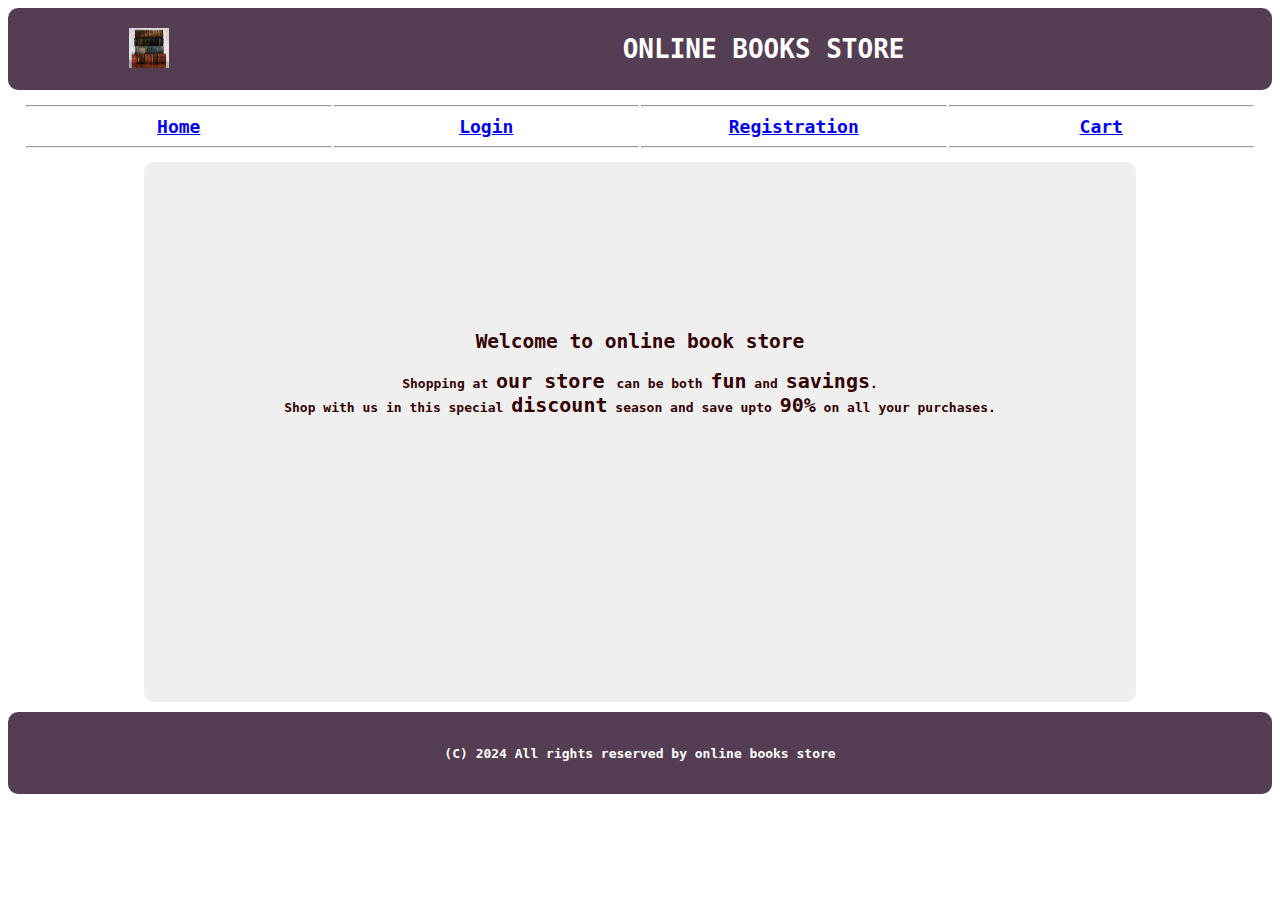
<file: maam code (wrong)/index.html>
<!DOCTYPE html>
<html lang="en">

<head>
    <link rel="stylesheet" href="./style.css">
    <title>home page </title>
    <meta name="viewport" content="width=device-width,
initial-scale=1.0">
</head>

<body>
    <div class="wrapper">
        <div class="container">
            <header>
                <table width="100%" align="center" cellpadding="0" cellspacing="2">
                    <tr>
                        <th width="20%"><img src="book.jpg" alt="LOGO" width="40" height="40" /></th>
                        <th colspan=4>
                            <h1 style="color:white;text-align:center;">
                                ONLINE BOOKS STORE</h1>
                        </th>
                    </tr>
                </table>
            </header>
            <nav>
                <table width="100%" align="center" cellpadding="0" cellspacing="2">
                    <tbody align="center" style="font-weight:bold;font-size:18px;"">
 <tr>
 <td width=" 20%">
                        <hr><a href="index.html">Home</a>
                        <hr>
                        </td>
                        <td width="20%">
                            <hr><a href="login.html">Login</a>
                            <hr>
                        </td>
                        <td width="20%">
                            <hr><a href="registration.html">Registration</a>
                            <hr>
                        </td>
                        <td width="20%">
                            <hr><a href="cart.html">Cart</a>
                            <hr>
                        </td>
                        </tr>
                    </tbody>
                </table>
            </nav>
        </div>
        <div class="container1">
            <div class="sidebar1"></div>
            <div class="container2">
                <main>
                    <center>
                        <h2>Welcome to online book store</h2>
                        <p>Shopping at <font size=5>our store
                            </font> can be both <font size=5>fun</font>
                            and <font size=5>savings</font>.</br>Shop
                            with us in this special <font size=5>discount</font> season and save upto
                            <font size=5>90%</font> on all your
                            purchases.</br>
                        </p>
                        <br /><br /><br /><br /><br /><br /><br /><br />
                </main>
            </div>
            <div class="sidebar2"></div>
        </div>
        <footer>
            <font color="white">(C) 2024 All rights
                reserved by online books store </font>
        </footer>
    </div>
</body>

</html>
</file>
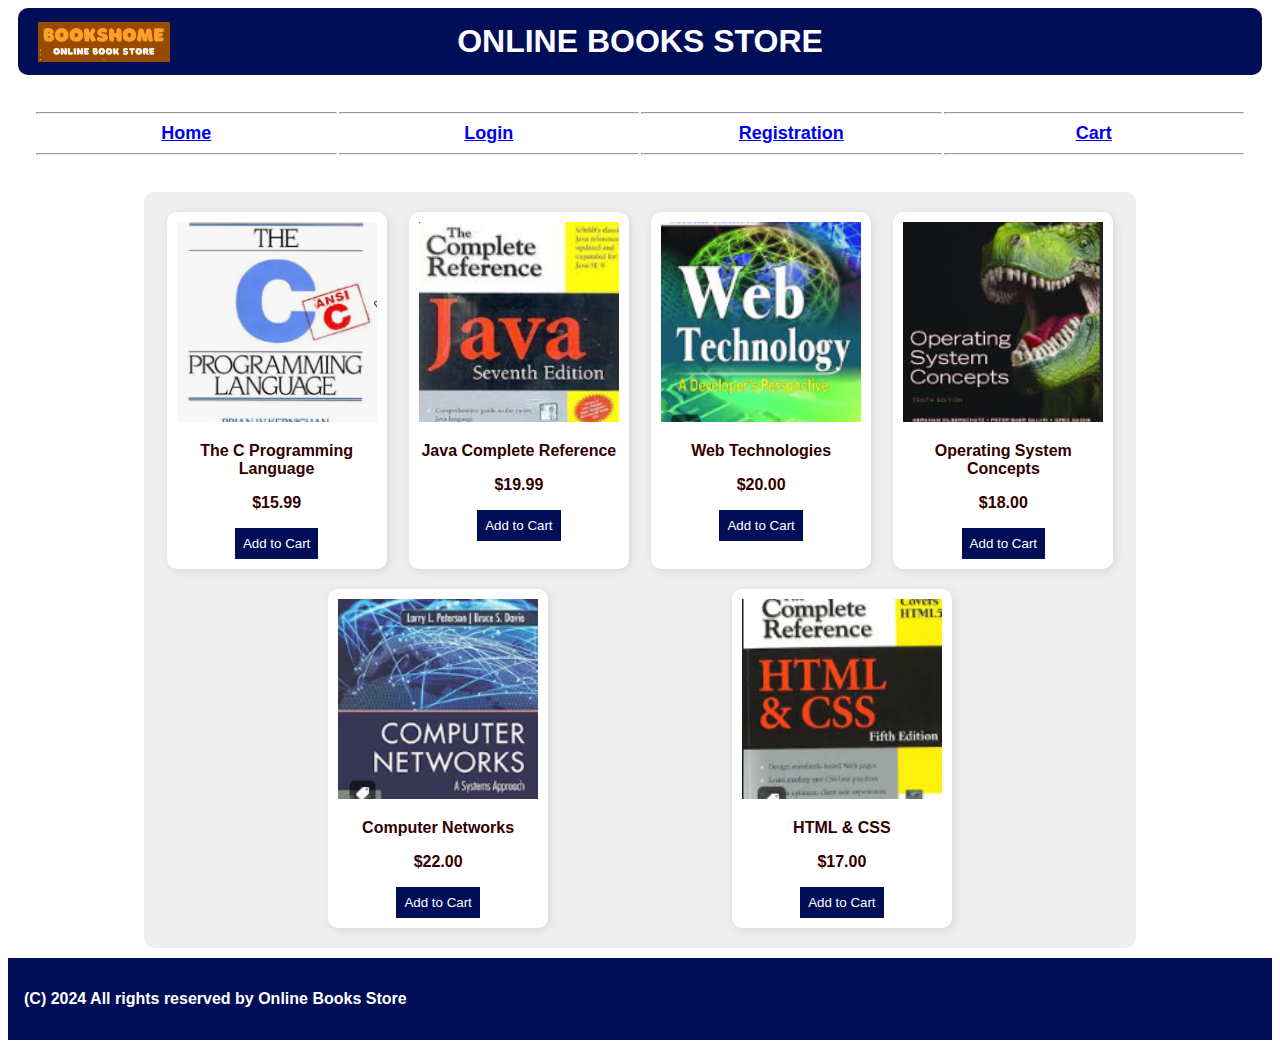
<file: task1-upload - Copy/index.html>
<!DOCTYPE html>
<html lang="en">
    
<head>
    <meta name="viewport" content="width=device-width, initial-scale=1.0">
    <title>Home Page</title>
    <link rel="stylesheet" href="./styles.css">
</head>

<body>
    <div class="wrapper">

        <div class="container">

            <header class="site-header">

                <img src="./images/book-icon.png" alt="LOGO" class="logo">

                <h1>ONLINE BOOKS STORE</h1>

            </header>

            <nav>
                <table width="100%" align="center" cellpadding="0" cellspacing="2">
                    <tbody align="center" style="font-weight:bold; font-size:18px;">
                        <tr>
                            <td width="20%">
                                <hr><a href="index.html">Home</a>
                                <hr>
                            </td>
                            <td width="20%">
                                <hr><a href="login.html">Login</a>
                                <hr>
                            </td>
                            <td width="20%">
                                <hr><a href="registration.html">Registration</a>
                                <hr>
                            </td>
                            <td width="20%">
                                <hr><a href="cart.html">Cart</a>
                                <hr>
                            </td>
                        </tr>
                    </tbody>
                </table>
            </nav>

        </div>

        <div class="container1">

            <div class="sidebar1"></div>

            <div class="container2">

                <main>

                    <div class="books">

                        <div class="book-card">
                            <img src="./images/c-book.png" alt="C Book">
                            <p>The C Programming Language</p>
                            <p>$15.99</p>
                            <button>Add to Cart</button>
                        </div>

                        <div class="book-card">
                            <img src="./images/java-book.png" alt="Java Book">
                            <p>Java Complete Reference</p>
                            <p>$19.99</p>
                            <button>Add to Cart</button>
                        </div>

                        <div class="book-card">
                            <img src="./images/web-tech-book.png" alt="Web Book">
                            <p>Web Technologies</p>
                            <p>$20.00</p>
                            <button>Add to Cart</button>
                        </div>

                        <div class="book-card">
                            <img src="./images/os-book.png" alt="OS Book">
                            <p>Operating System Concepts</p>
                            <p>$18.00</p>
                            <button>Add to Cart</button>
                        </div>

                        <div class="book-card">
                            <img src="./images/cn-book.png" alt="Networks Book">
                            <p>Computer Networks</p>
                            <p>$22.00</p>
                            <button>Add to Cart</button>
                        </div>

                        <div class="book-card">
                            <img src="./images/html-book.png" alt="HTML Book">
                            <p>HTML & CSS</p>
                            <p>$17.00</p>
                            <button>Add to Cart</button>
                        </div>

                    </div>

                </main>

            </div>

            <div class="sidebar2"></div>

        </div>

        <footer>
            <p style="color:white;">
                (C) 2024 All rights reserved by Online Books Store
            </p>
        </footer>

    </div>
</body>
</html>
</file>
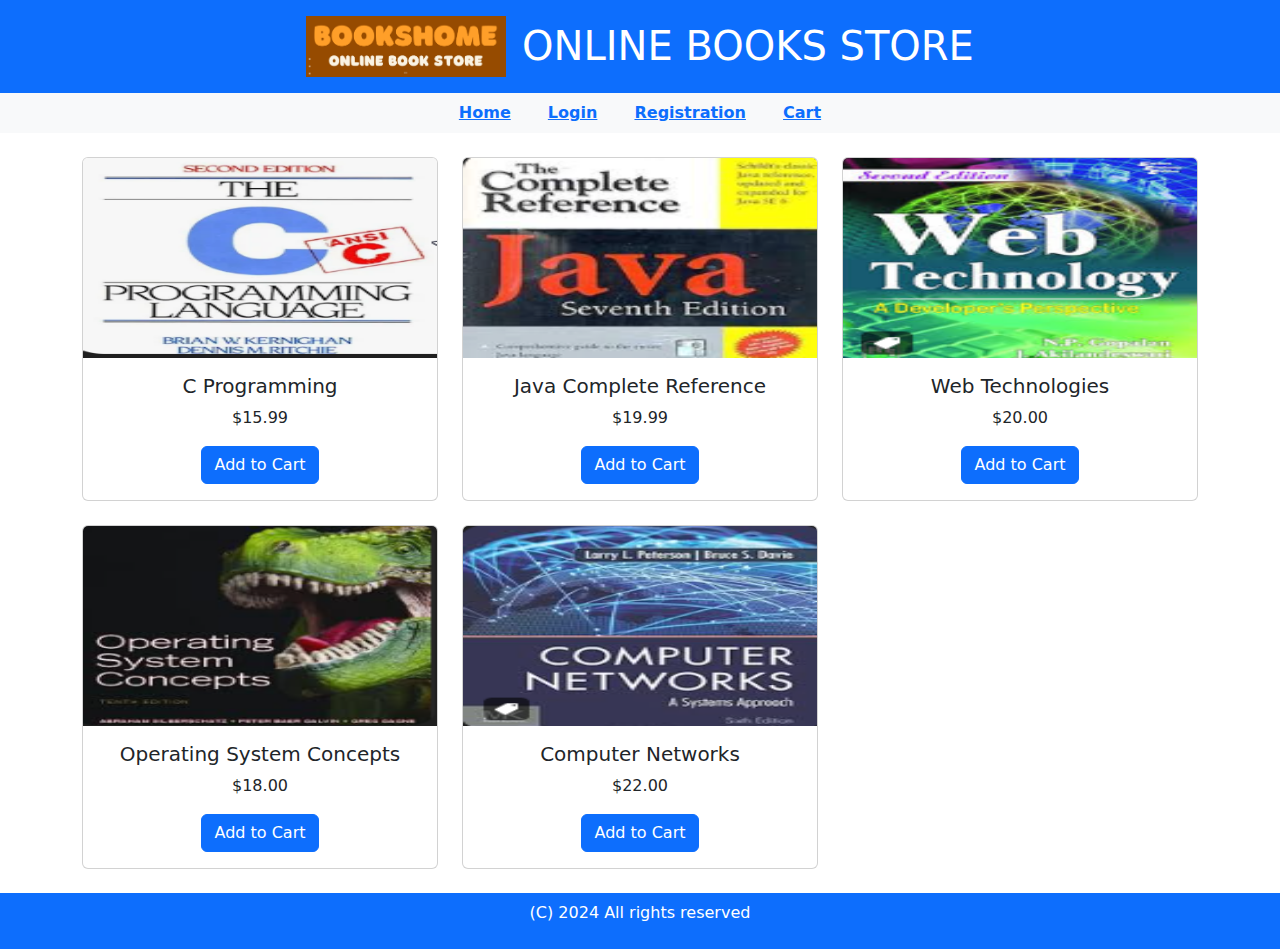
<file: T2/GPT/index.html>
<!-- index.html -->
<!doctype html>
<html>
    <head>
        <meta charset="UTF-8" />
        <meta name="viewport" content="width=device-width, initial-scale=1.0" />
        <title>Online Books Store</title>

        <!-- Bootstrap CSS -->
        <link
            href="https://cdn.jsdelivr.net/npm/bootstrap@5.3.2/dist/css/bootstrap.min.css"
            rel="stylesheet"
        />
        <!--         <style>
            .card-img-top {
                height: 220px;
                object-fit: cover;
            }
        </style>
 -->
    </head>

    <body>
        <!-- Header -->
        <!--         <div class="bg-primary text-white text-center p-3">
            <h1>ONLINE BOOKS STORE</h1>
        </div>
 -->

        <!-- below code has logo up and down -->
        <!--         <div class="bg-primary text-white py-3">
            <div class="container text-center">
                <img src="./images/book-icon.png" alt="Logo" width="200" />
                <h1 class="mt-2">ONLINE BOOKS STORE</h1>
            </div>
        </div>
 -->
        <div class="bg-primary text-white py-3">
            <div
                class="container d-flex align-items-center justify-content-center"
            >
                <img
                    src="./images/book-icon.png"
                    alt="Logo"
                    width="200"
                    class="me-3"
                />
                <h1 class="mb-0">ONLINE BOOKS STORE</h1>
            </div>
        </div>

        <!-- Simple Navigation -->
        <div class="bg-light text-center p-2">
            <a href="index.html" class="mx-3 fw-bold">Home</a>
            <a href="login.html" class="mx-3 fw-bold">Login</a>
            <a href="registration.html" class="mx-3 fw-bold">Registration</a>
            <a href="cart.html" class="mx-3 fw-bold">Cart</a>
        </div>

        <!-- Books Section -->
        <div class="container mt-4">
            <div class="row">
                <div class="col-12 col-md-6 col-lg-4 mb-4">
                    <div class="card text-center">
                        <!--                         <img src="./images/c-book.png" class="card-img-top" />
                         
 -->
                        <img
                            src="./images/c-book.png"
                            class="card-img-top img-fluid"
                            style="height: 200px"
                        />
                        <div class="card-body">
                            <h5 class="card-title">C Programming</h5>
                            <p>$15.99</p>
                            <button class="btn btn-primary">Add to Cart</button>
                        </div>
                    </div>
                </div>
                <div class="col-12 col-md-6 col-lg-4 mb-4">
                    <div class="card text-center">
                        <img
                            src="./images/java-book.png"
                            class="card-img-top img-fluid"
                            style="height: 200px"
                        />
                        <div class="card-body">
                            <h5 class="card-title">Java Complete Reference</h5>
                            <p>$19.99</p>
                            <button class="btn btn-primary">Add to Cart</button>
                        </div>
                    </div>
                </div>
                <div class="col-12 col-md-6 col-lg-4 mb-4">
                    <div class="card text-center">
                        <img
                            src="./images/web-tech-book.png"
                            class="card-img-top img-fluid"
                            style="height: 200px"
                        />
                        <div class="card-body">
                            <h5 class="card-title">Web Technologies</h5>
                            <p>$20.00</p>
                            <button class="btn btn-primary">Add to Cart</button>
                        </div>
                    </div>
                </div>
                <div class="col-12 col-md-6 col-lg-4 mb-4">
                    <div class="card text-center">
                        <img
                            src="./images/os-book.png"
                            class="card-img-top img-fluid"
                            style="height: 200px"
                        />
                        <div class="card-body">
                            <h5 class="card-title">
                                Operating System Concepts
                            </h5>
                            <p>$18.00</p>
                            <button class="btn btn-primary">Add to Cart</button>
                        </div>
                    </div>
                </div>
                <div class="col-12 col-md-6 col-lg-4 mb-4">
                    <div class="card text-center">
                        <img
                            src="./images/cn-book.png"
                            class="card-img-top img-fluid"
                            style="height: 200px"
                        />
                        <div class="card-body">
                            <h5 class="card-title">Computer Networks</h5>
                            <p>$22.00</p>
                            <button class="btn btn-primary">Add to Cart</button>
                        </div>
                    </div>
                </div>
            </div>
        </div>

        <!-- Footer -->
        <div class="bg-primary text-white text-center p-2">
            <p>(C) 2024 All rights reserved</p>
        </div>
    </body>
</html>
</file>
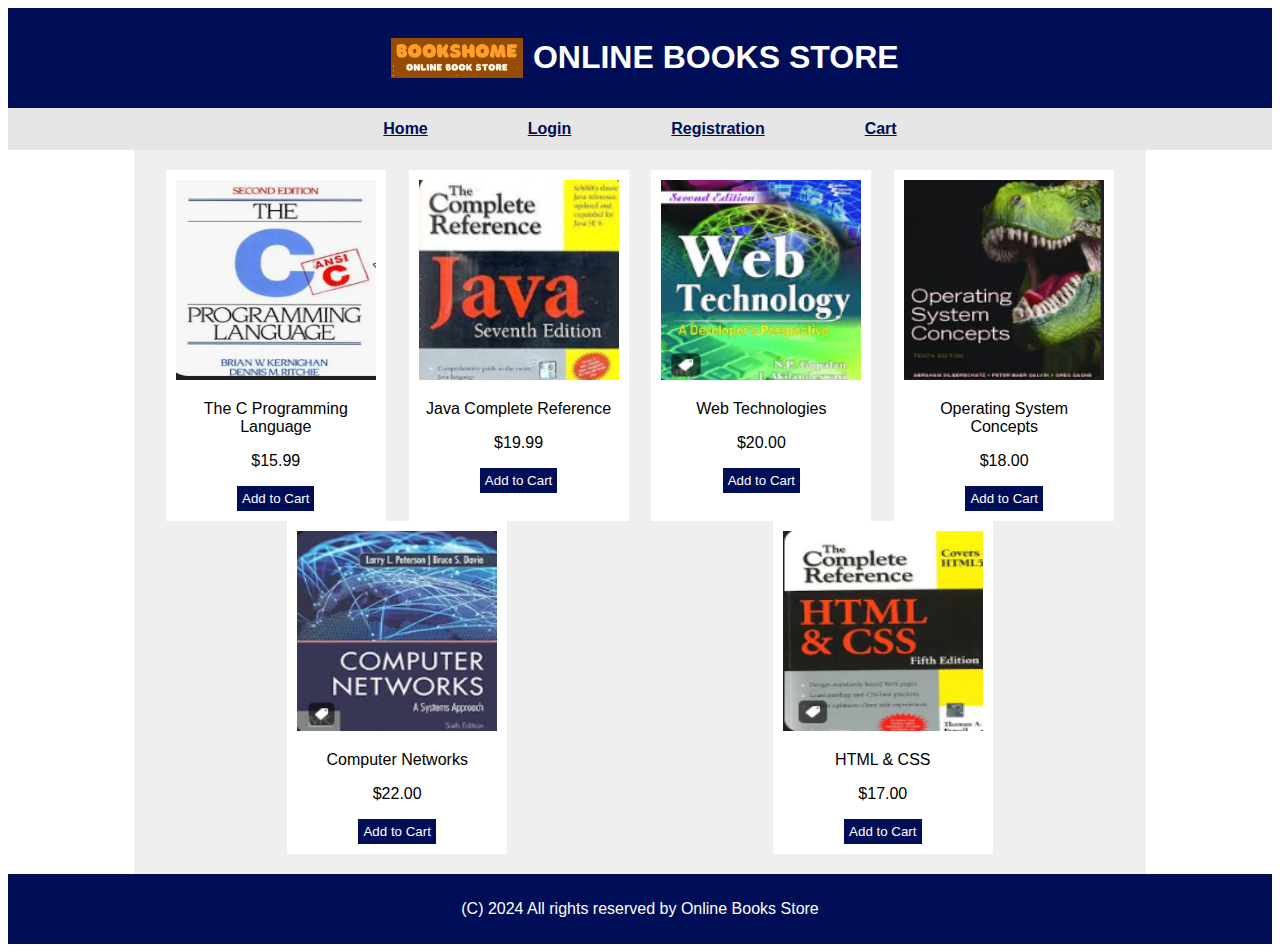
<file: TASK1-Bookstore/task1-upload/index.html>
<!doctype html>
<html lang="en">
    <!-- 
page-wrapper
   ├── header-section
   ├── layout
   │     ├── left-sidebar
   │     ├── content-area
   │     └── right-sidebar
   └── footer

-->
    <head>
        <meta charset="UTF-8" />
        <meta name="viewport" content="width=device-width, initial-scale=1.0" />
        <title>Home Page</title>
        <link rel="stylesheet" href="./styles.css" />
    </head>

    <body>
        <div class="page-wrapper">
            <!-- Header Section -->
            <div class="header-section">
                <header class="site-header">
                    <img src="./images/book-icon.png" alt="LOGO" class="logo" />
                    <h1>ONLINE BOOKS STORE</h1>
                </header>

                <nav class="navbar">
                    <ul class="nav-list">
                        <li><a href="index.html">Home</a></li>
                        <li><a href="login.html">Login</a></li>
                        <li><a href="registration.html">Registration</a></li>
                        <li><a href="cart.html">Cart</a></li>
                    </ul>
                </nav>
            </div>

            <!-- Main Layout -->
            <div class="layout">
                <aside class="left-sidebar"></aside>

                <div class="content-area">
                    <main>
                        <div class="books">
                            <div class="book-card">
                                <img src="./images/c-book.png" alt="C Book" />
                                <p>The C Programming Language</p>
                                <p>$15.99</p>
                                <button>Add to Cart</button>
                            </div>

                            <div class="book-card">
                                <img
                                    src="./images/java-book.png"
                                    alt="Java Book"
                                />
                                <p>Java Complete Reference</p>
                                <p>$19.99</p>
                                <button>Add to Cart</button>
                            </div>

                            <div class="book-card">
                                <img
                                    src="./images/web-tech-book.png"
                                    alt="Web Book"
                                />
                                <p>Web Technologies</p>
                                <p>$20.00</p>
                                <button>Add to Cart</button>
                            </div>

                            <div class="book-card">
                                <img src="./images/os-book.png" alt="OS Book" />
                                <p>Operating System Concepts</p>
                                <p>$18.00</p>
                                <button>Add to Cart</button>
                            </div>

                            <div class="book-card">
                                <img
                                    src="./images/cn-book.png"
                                    alt="Networks Book"
                                />
                                <p>Computer Networks</p>
                                <p>$22.00</p>
                                <button>Add to Cart</button>
                            </div>

                            <div class="book-card">
                                <img
                                    src="./images/html-book.png"
                                    alt="HTML Book"
                                />
                                <p>HTML & CSS</p>
                                <p>$17.00</p>
                                <button>Add to Cart</button>
                            </div>
                        </div>
                    </main>
                </div>

                <aside class="right-sidebar"></aside>
            </div>

            <!-- Footer -->
            <footer>
                <p>(C) 2024 All rights reserved by Online Books Store</p>
            </footer>
        </div>
    </body>
</html>

<!--             <nav>
                <table width="100%" align="center" cellpadding="0" cellspacing="2">
                    <tbody align="center" style="font-weight:bold; font-size:18px;">
                        <tr>
                            <td width="20%">
                                <hr><a href="index.html">Home</a><hr>
                            </td>
                            <td width="20%">
                                <hr><a href="login.html">Login</a><hr>
                            </td>
                            <td width="20%">
                                <hr><a href="registration.html">Registration</a><hr>
                            </td>
                            <td width="20%">
                                <hr><a href="cart.html">Cart</a><hr>
                            </td>
                        </tr>
                    </tbody>
                </table>
            </nav>

 -->
</file>
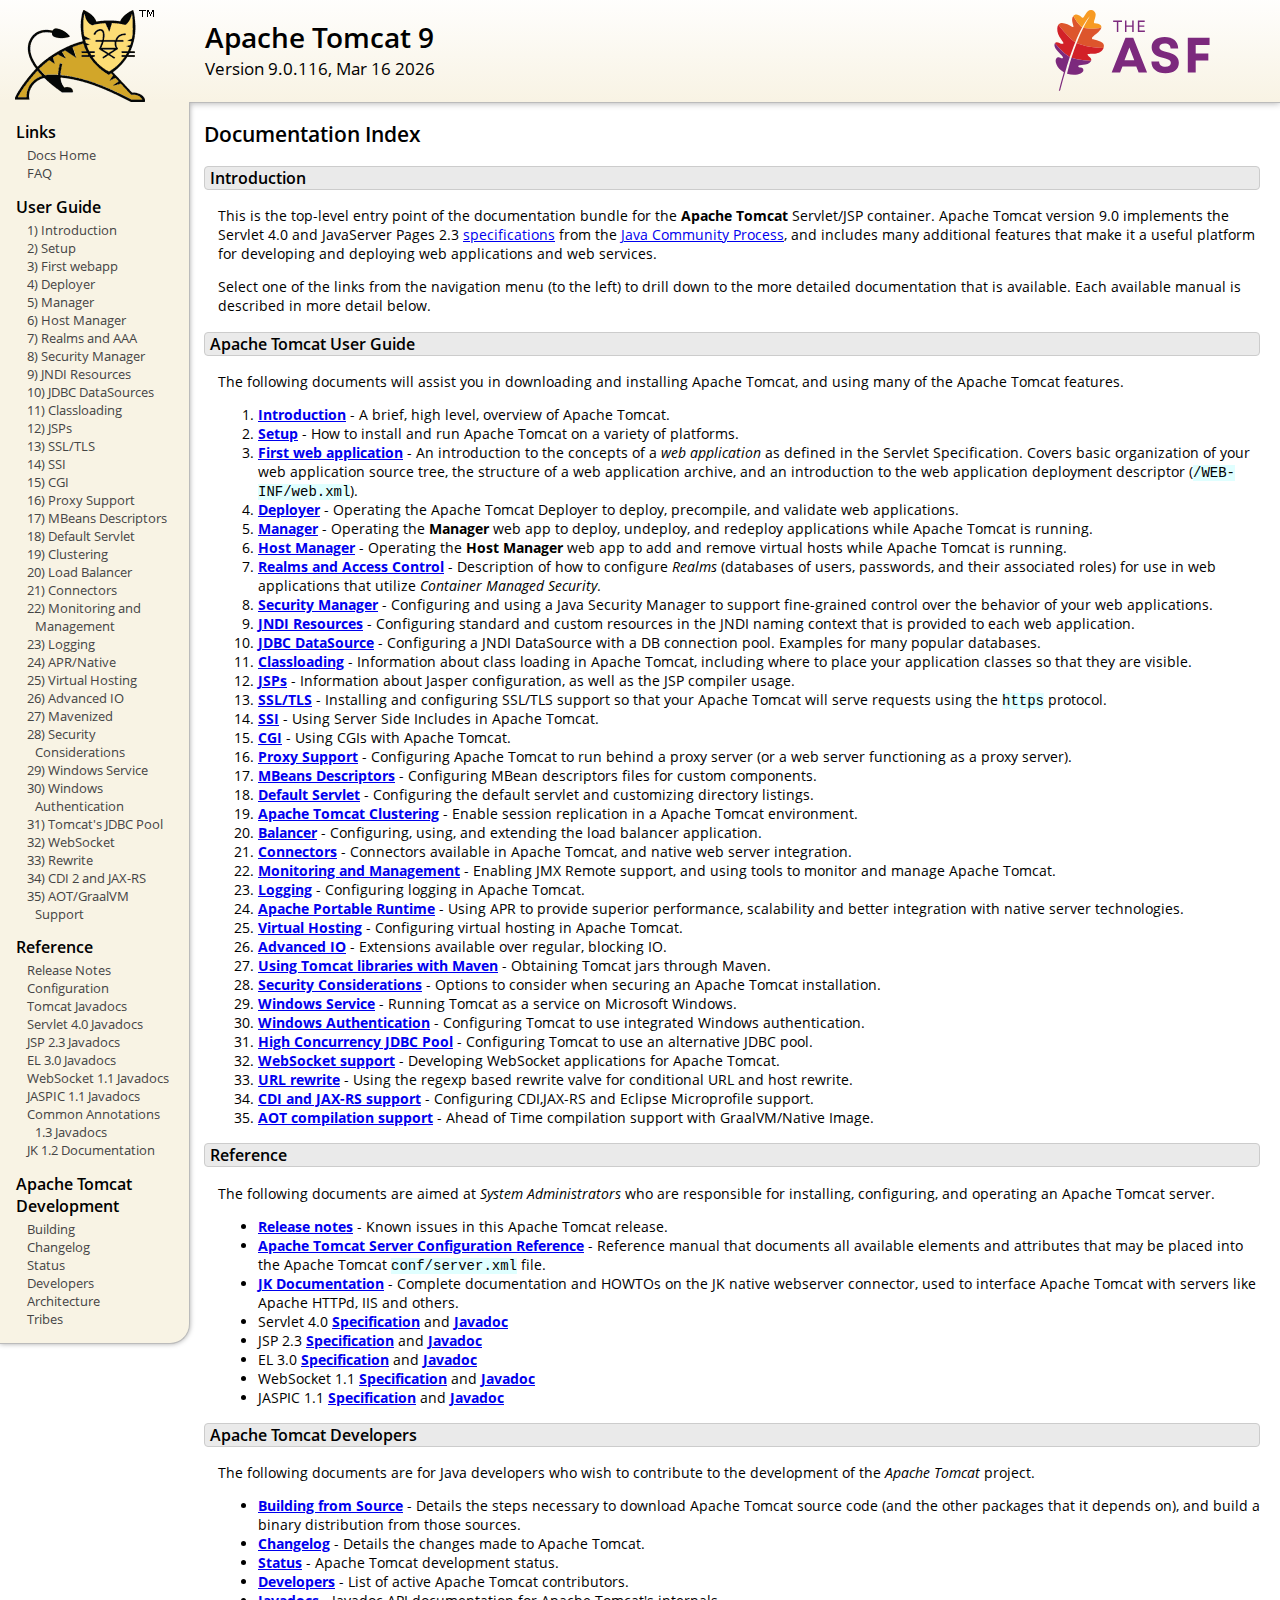
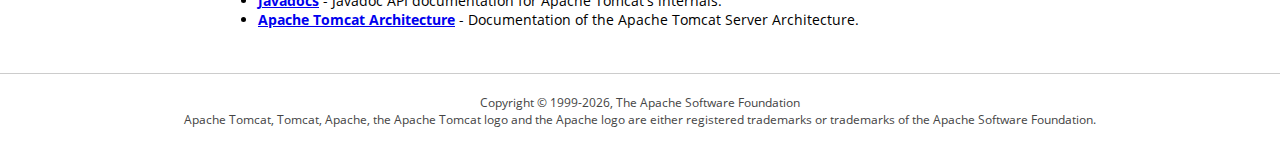
<file: TASK7-8_Servlet_Txn/apache-tomcat-9.0.116/webapps/docs/index.html>
<!DOCTYPE html SYSTEM "about:legacy-compat">
<html lang="en"><head><META http-equiv="Content-Type" content="text/html; charset=UTF-8"><link href="./images/docs-stylesheet.css" rel="stylesheet" type="text/css"><title>Apache Tomcat 9 (9.0.116) - Documentation Index</title></head><body><div id="wrapper"><header><div id="header"><div><div><div class="logo noPrint"><a href="https://tomcat.apache.org/"><img alt="Tomcat Home" src="./images/tomcat.png"></a></div><div style="height: 1px;"></div><div class="asfLogo noPrint"><a href="https://www.apache.org/" target="_blank"><img src="./images/asf-logo.svg" alt="The Apache Software Foundation" style="width: 266px; height: 83px;"></a></div><h1>Apache Tomcat 9</h1><div class="versionInfo">
            Version 9.0.116,
            <time datetime="2026-03-16">Mar 16 2026</time></div><div style="height: 1px;"></div><div style="clear: left;"></div></div></div></div></header><div id="middle"><div><div id="mainLeft" class="noprint"><div><nav><div><h2>Links</h2><ul><li><a href="index.html">Docs Home</a></li><li><a href="https://cwiki.apache.org/confluence/display/TOMCAT/FAQ">FAQ</a></li></ul></div><div><h2>User Guide</h2><ul><li><a href="introduction.html">1) Introduction</a></li><li><a href="setup.html">2) Setup</a></li><li><a href="appdev/index.html">3) First webapp</a></li><li><a href="deployer-howto.html">4) Deployer</a></li><li><a href="manager-howto.html">5) Manager</a></li><li><a href="host-manager-howto.html">6) Host Manager</a></li><li><a href="realm-howto.html">7) Realms and AAA</a></li><li><a href="security-manager-howto.html">8) Security Manager</a></li><li><a href="jndi-resources-howto.html">9) JNDI Resources</a></li><li><a href="jndi-datasource-examples-howto.html">10) JDBC DataSources</a></li><li><a href="class-loader-howto.html">11) Classloading</a></li><li><a href="jasper-howto.html">12) JSPs</a></li><li><a href="ssl-howto.html">13) SSL/TLS</a></li><li><a href="ssi-howto.html">14) SSI</a></li><li><a href="cgi-howto.html">15) CGI</a></li><li><a href="proxy-howto.html">16) Proxy Support</a></li><li><a href="mbeans-descriptors-howto.html">17) MBeans Descriptors</a></li><li><a href="default-servlet.html">18) Default Servlet</a></li><li><a href="cluster-howto.html">19) Clustering</a></li><li><a href="balancer-howto.html">20) Load Balancer</a></li><li><a href="connectors.html">21) Connectors</a></li><li><a href="monitoring.html">22) Monitoring and Management</a></li><li><a href="logging.html">23) Logging</a></li><li><a href="apr.html">24) APR/Native</a></li><li><a href="virtual-hosting-howto.html">25) Virtual Hosting</a></li><li><a href="aio.html">26) Advanced IO</a></li><li><a href="maven-jars.html">27) Mavenized</a></li><li><a href="security-howto.html">28) Security Considerations</a></li><li><a href="windows-service-howto.html">29) Windows Service</a></li><li><a href="windows-auth-howto.html">30) Windows Authentication</a></li><li><a href="jdbc-pool.html">31) Tomcat's JDBC Pool</a></li><li><a href="web-socket-howto.html">32) WebSocket</a></li><li><a href="rewrite.html">33) Rewrite</a></li><li><a href="cdi.html">34) CDI 2 and JAX-RS</a></li><li><a href="graal.html">35) AOT/GraalVM Support</a></li></ul></div><div><h2>Reference</h2><ul><li><a href="RELEASE-NOTES.txt">Release Notes</a></li><li><a href="config/index.html">Configuration</a></li><li><a href="api/index.html">Tomcat Javadocs</a></li><li><a href="servletapi/index.html">Servlet 4.0 Javadocs</a></li><li><a href="jspapi/index.html">JSP 2.3 Javadocs</a></li><li><a href="elapi/index.html">EL 3.0 Javadocs</a></li><li><a href="websocketapi/index.html">WebSocket 1.1 Javadocs</a></li><li><a href="jaspicapi/index.html">JASPIC 1.1 Javadocs</a></li><li><a href="annotationapi/index.html">Common Annotations 1.3 Javadocs</a></li><li><a href="https://tomcat.apache.org/connectors-doc/">JK 1.2 Documentation</a></li></ul></div><div><h2>Apache Tomcat Development</h2><ul><li><a href="building.html">Building</a></li><li><a href="changelog.html">Changelog</a></li><li><a href="https://cwiki.apache.org/confluence/display/TOMCAT/Tomcat+Versions">Status</a></li><li><a href="developers.html">Developers</a></li><li><a href="architecture/index.html">Architecture</a></li><li><a href="tribes/introduction.html">Tribes</a></li></ul></div></nav></div></div><div id="mainRight"><div id="content"><h2>Documentation Index</h2><h3 id="Introduction">Introduction</h3><div class="text">

<p>This is the top-level entry point of the documentation bundle for the
<strong>Apache Tomcat</strong> Servlet/JSP container.  Apache Tomcat version
9.0 implements the Servlet 4.0 and JavaServer Pages 2.3
<a href="https://cwiki.apache.org/confluence/display/TOMCAT/Specifications">specifications</a> from the
<a href="https://www.jcp.org">Java Community Process</a>, and includes many
additional features that make it a useful platform for developing and deploying
web applications and web services.</p>

<p>Select one of the links from the navigation menu (to the left) to drill
down to the more detailed documentation that is available.  Each available
manual is described in more detail below.</p>

</div><h3 id="Apache_Tomcat_User_Guide">Apache Tomcat User Guide</h3><div class="text">

<p>The following documents will assist you in downloading and installing
Apache Tomcat, and using many of the Apache Tomcat features.</p>

<ol>
<li><a href="introduction.html"><strong>Introduction</strong></a> - A
    brief, high level, overview of Apache Tomcat.</li>
<li><a href="setup.html"><strong>Setup</strong></a> - How to install and run
    Apache Tomcat on a variety of platforms.</li>
<li><a href="appdev/index.html"><strong>First web application</strong></a>
    - An introduction to the concepts of a <em>web application</em> as defined
    in the Servlet Specification.  Covers basic organization of your web application
    source tree, the structure of a web application archive, and an
    introduction to the web application deployment descriptor
    (<code>/WEB-INF/web.xml</code>).</li>
<li><a href="deployer-howto.html"><strong>Deployer</strong></a> -
    Operating the Apache Tomcat Deployer to deploy, precompile, and validate web
    applications.</li>
<li><a href="manager-howto.html"><strong>Manager</strong></a> -
    Operating the <strong>Manager</strong> web app to deploy, undeploy, and
    redeploy applications while Apache Tomcat is running.</li>
<li><a href="host-manager-howto.html"><strong>Host Manager</strong></a> -
    Operating the <strong>Host Manager</strong> web app to add and remove
    virtual hosts while Apache Tomcat is running.</li>
<li><a href="realm-howto.html"><strong>Realms and Access Control</strong></a>
    - Description of how to configure <em>Realms</em> (databases of users,
    passwords, and their associated roles) for use in web applications that
    utilize <em>Container Managed Security</em>.</li>
<li><a href="security-manager-howto.html"><strong>Security Manager</strong></a>
    - Configuring and using a Java Security Manager to
    support fine-grained control over the behavior of your web applications.
    </li>
<li><a href="jndi-resources-howto.html"><strong>JNDI Resources</strong></a>
    - Configuring standard and custom resources in the JNDI naming context
    that is provided to each web application.</li>
<li><a href="jndi-datasource-examples-howto.html">
    <strong>JDBC DataSource</strong></a>
    - Configuring a JNDI DataSource with a DB connection pool.
    Examples for many popular databases.</li>
<li><a href="class-loader-howto.html"><strong>Classloading</strong></a>
    - Information about class loading in Apache Tomcat, including where to place
    your application classes so that they are visible.</li>
<li><a href="jasper-howto.html"><strong>JSPs</strong></a>
    - Information about Jasper configuration, as well as the JSP compiler
    usage.</li>
<li><a href="ssl-howto.html"><strong>SSL/TLS</strong></a> -
    Installing and configuring SSL/TLS support so that your Apache Tomcat will
    serve requests using the <code>https</code> protocol.</li>
<li><a href="ssi-howto.html"><strong>SSI</strong></a> -
    Using Server Side Includes in Apache Tomcat.</li>
<li><a href="cgi-howto.html"><strong>CGI</strong></a> -
    Using CGIs with Apache Tomcat.</li>
<li><a href="proxy-howto.html"><strong>Proxy Support</strong></a> -
    Configuring Apache Tomcat to run behind a proxy server (or a web server
    functioning as a proxy server).</li>
<li><a href="mbeans-descriptors-howto.html"><strong>MBeans Descriptors</strong></a> -
    Configuring MBean descriptors files for custom components.</li>
<li><a href="default-servlet.html"><strong>Default Servlet</strong></a> -
    Configuring the default servlet and customizing directory listings.</li>
<li><a href="cluster-howto.html"><strong>Apache Tomcat Clustering</strong></a> -
    Enable session replication in a Apache Tomcat environment.</li>
<li><a href="balancer-howto.html"><strong>Balancer</strong></a> -
    Configuring, using, and extending the load balancer application.</li>
<li><a href="connectors.html"><strong>Connectors</strong></a> -
    Connectors available in Apache Tomcat, and native web server integration.</li>
<li><a href="monitoring.html"><strong>Monitoring and Management</strong></a> -
    Enabling JMX Remote support, and using tools to monitor and manage Apache Tomcat.</li>
<li><a href="logging.html"><strong>Logging</strong></a> -
    Configuring logging in Apache Tomcat.</li>
<li><a href="apr.html"><strong>Apache Portable Runtime</strong></a> -
    Using APR to provide superior performance, scalability and better
    integration with native server technologies.</li>
<li><a href="virtual-hosting-howto.html"><strong>Virtual Hosting</strong></a> -
    Configuring virtual hosting in Apache Tomcat.</li>
<li><a href="aio.html"><strong>Advanced IO</strong></a> -
    Extensions available over regular, blocking IO.</li>
<li><a href="maven-jars.html"><strong>Using Tomcat libraries with Maven</strong></a> -
    Obtaining Tomcat jars through Maven.</li>
<li><a href="security-howto.html"><strong>Security Considerations</strong></a> -
    Options to consider when securing an Apache Tomcat installation.</li>
<li><a href="windows-service-howto.html"><strong>Windows Service</strong></a> -
    Running Tomcat as a service on Microsoft Windows.</li>
<li><a href="windows-auth-howto.html"><strong>Windows Authentication</strong></a> -
    Configuring Tomcat to use integrated Windows authentication.</li>
<li><a href="jdbc-pool.html"><strong>High Concurrency JDBC Pool</strong></a> -
    Configuring Tomcat to use an alternative JDBC pool.</li>
<li><a href="web-socket-howto.html"><strong>WebSocket support</strong></a> -
    Developing WebSocket applications for Apache Tomcat.</li>
<li><a href="rewrite.html"><strong>URL rewrite</strong></a> -
    Using the regexp based rewrite valve for conditional URL and host rewrite.</li>
<li><a href="cdi.html"><strong>CDI and JAX-RS support</strong></a> -
    Configuring CDI,JAX-RS and Eclipse Microprofile support.</li>
<li><a href="graal.html"><strong>AOT compilation support</strong></a> -
    Ahead of Time compilation support with GraalVM/Native Image.</li>
</ol>

</div><h3 id="Reference">Reference</h3><div class="text">

<p>The following documents are aimed at <em>System Administrators</em> who
are responsible for installing, configuring, and operating an Apache Tomcat server.
</p>
<ul>
<li><a href="RELEASE-NOTES.txt"><strong>Release notes</strong></a>
    - Known issues in this Apache Tomcat release.
    </li>
<li><a href="config/index.html"><strong>Apache Tomcat Server Configuration Reference</strong></a>
    - Reference manual that documents all available elements and attributes
      that may be placed into the Apache Tomcat <code>conf/server.xml</code> file.
    </li>
<li><a href="https://tomcat.apache.org/connectors-doc/index.html"><strong>JK Documentation</strong></a>
    - Complete documentation and HOWTOs on the JK native webserver connector,
      used to interface Apache Tomcat with servers like Apache HTTPd, IIS
      and others.</li>
<li>Servlet 4.0
    <a href="https://jcp.org/aboutJava/communityprocess/final/jsr369/index.html">
    <strong>Specification</strong></a> and
    <a href="https://javaee.github.io/javaee-spec/javadocs/javax/servlet/package-summary.html">
    <strong>Javadoc</strong></a>
    </li>
<li>JSP 2.3
    <a href="https://jcp.org/aboutJava/communityprocess/mrel/jsr245/index2.html">
    <strong>Specification</strong></a> and
    <a href="http://docs.oracle.com/javaee/7/api/javax/servlet/jsp/package-summary.html">
    <strong>Javadoc</strong></a>
    </li>
<li>EL 3.0
    <a href="https://jcp.org/aboutJava/communityprocess/final/jsr341/index.html">
    <strong>Specification</strong></a> and
    <a href="http://docs.oracle.com/javaee/7/api/javax/el/package-summary.html">
    <strong>Javadoc</strong></a>
    </li>
<li>WebSocket 1.1
    <a href="https://jcp.org/aboutJava/communityprocess/mrel/jsr356/index.html">
    <strong>Specification</strong></a> and
    <a href="http://docs.oracle.com/javaee/7/api/javax/websocket/package-summary.html">
    <strong>Javadoc</strong></a>
    </li>
<li>JASPIC 1.1
    <a href="https://jcp.org/aboutJava/communityprocess/mrel/jsr196/index.html">
    <strong>Specification</strong></a> and
    <a href="http://docs.oracle.com/javaee/7/api/javax/security/auth/message/package-summary.html">
    <strong>Javadoc</strong></a>
    </li>
</ul>

</div><h3 id="Apache_Tomcat_Developers">Apache Tomcat Developers</h3><div class="text">

<p>The following documents are for Java developers who wish to contribute to
the development of the <em>Apache Tomcat</em> project.</p>
<ul>
<li><a href="building.html"><strong>Building from Source</strong></a> -
    Details the steps necessary to download Apache Tomcat source code (and the
    other packages that it depends on), and build a binary distribution from
    those sources.
    </li>
<li><a href="changelog.html"><strong>Changelog</strong></a> - Details the
    changes made to Apache Tomcat.
    </li>
<li><a href="https://wiki.apache.org/tomcat/TomcatVersions"><strong>Status</strong></a> -
    Apache Tomcat development status.
    </li>
<li><a href="developers.html"><strong>Developers</strong></a> - List of active
    Apache Tomcat contributors.
    </li>
<li><a href="api/index.html"><strong>Javadocs</strong></a>
    - Javadoc API documentation for Apache Tomcat's internals.</li>
<li><a href="architecture/index.html"><strong>Apache Tomcat Architecture</strong></a>
    - Documentation of the Apache Tomcat Server Architecture.</li>
</ul>

</div></div></div></div></div><footer><div id="footer">
    Copyright &copy; 1999-2026, The Apache Software Foundation
    <br>
    Apache Tomcat, Tomcat, Apache, the Apache Tomcat logo and the Apache logo
    are either registered trademarks or trademarks of the Apache Software
    Foundation.
    </div></footer></div></body></html>
</file>
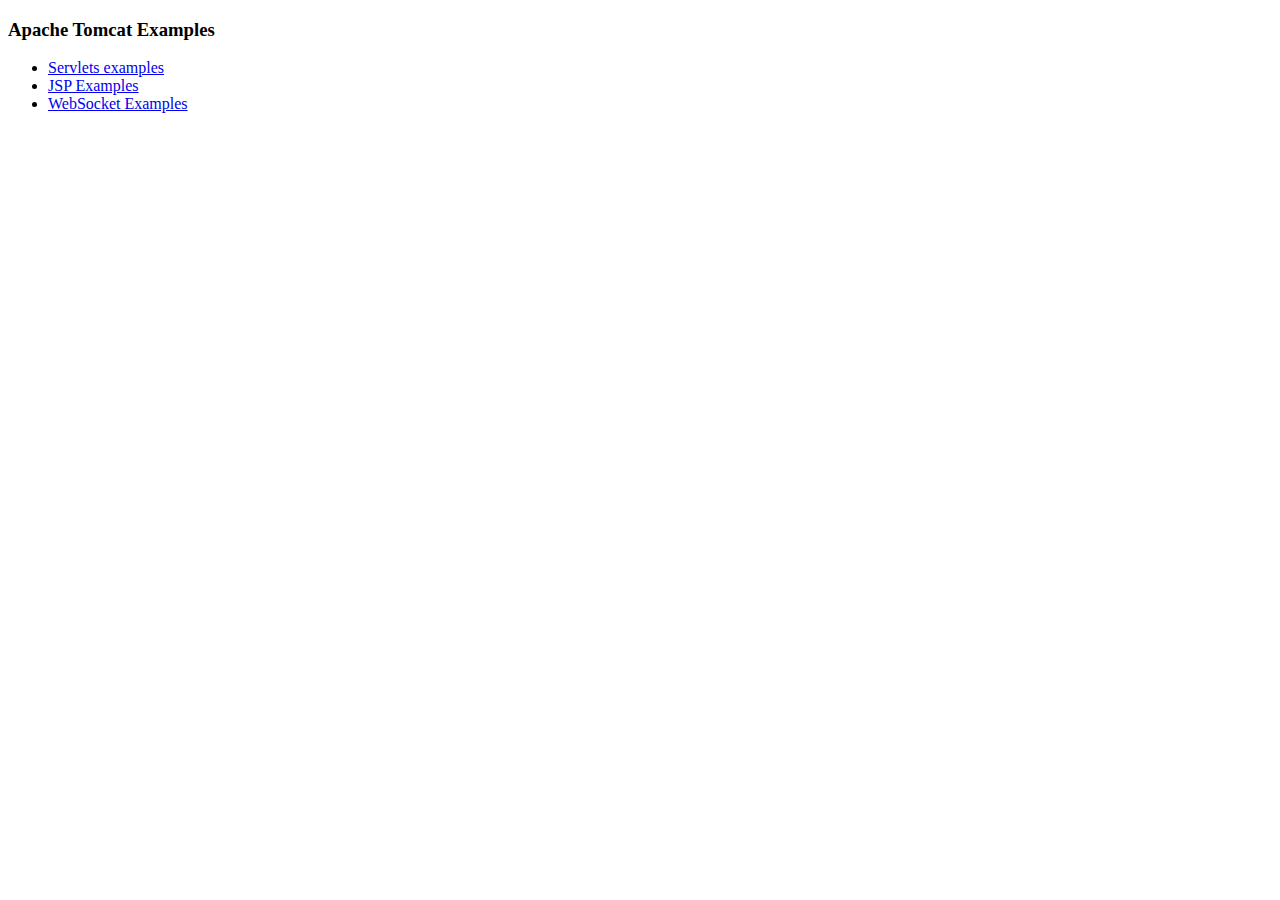
<file: TASK7-8_Servlet_Txn/apache-tomcat-9.0.116/webapps/examples/index.html>
<!--
  Licensed to the Apache Software Foundation (ASF) under one or more
  contributor license agreements.  See the NOTICE file distributed with
  this work for additional information regarding copyright ownership.
  The ASF licenses this file to You under the Apache License, Version 2.0
  (the "License"); you may not use this file except in compliance with
  the License.  You may obtain a copy of the License at

      http://www.apache.org/licenses/LICENSE-2.0

  Unless required by applicable law or agreed to in writing, software
  distributed under the License is distributed on an "AS IS" BASIS,
  WITHOUT WARRANTIES OR CONDITIONS OF ANY KIND, either express or implied.
  See the License for the specific language governing permissions and
  limitations under the License.
-->
<!DOCTYPE HTML><html lang="en"><head>
<meta charset="UTF-8">
<title>Apache Tomcat Examples</title>
</head>
<body>
<p>
<h3>Apache Tomcat Examples</H3>
<p></p>
<ul>
<li><a href="servlets">Servlets examples</a></li>
<li><a href="jsp">JSP Examples</a></li>
<li><a href="websocket/index.xhtml">WebSocket Examples</a></li>
</ul>
</body></html>
</file>
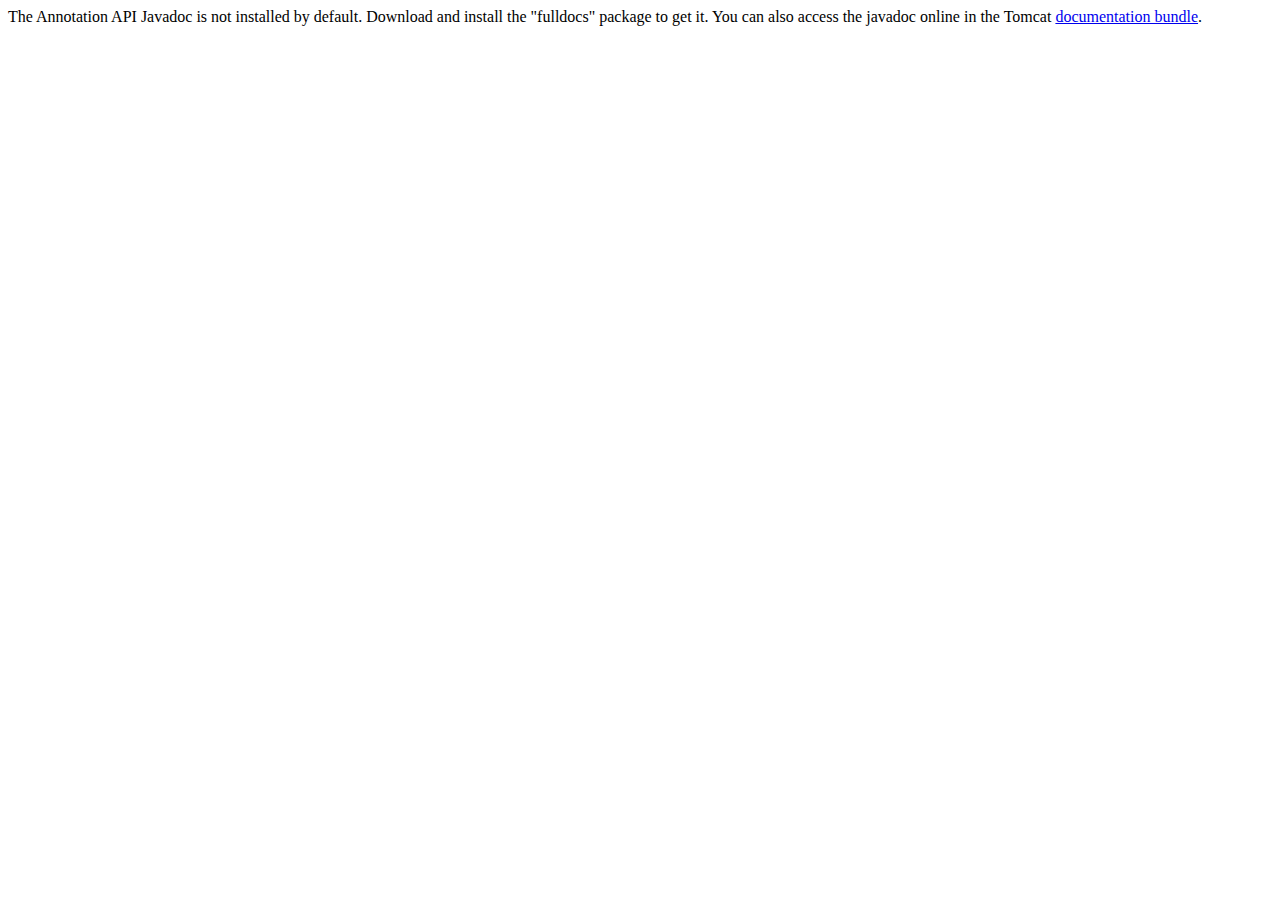
<file: TASK7-8_Servlet_Txn/apache-tomcat-9.0.116/webapps/docs/annotationapi/index.html>
<!--
  Licensed to the Apache Software Foundation (ASF) under one or more
  contributor license agreements.  See the NOTICE file distributed with
  this work for additional information regarding copyright ownership.
  The ASF licenses this file to You under the Apache License, Version 2.0
  (the "License"); you may not use this file except in compliance with
  the License.  You may obtain a copy of the License at

      http://www.apache.org/licenses/LICENSE-2.0

  Unless required by applicable law or agreed to in writing, software
  distributed under the License is distributed on an "AS IS" BASIS,
  WITHOUT WARRANTIES OR CONDITIONS OF ANY KIND, either express or implied.
  See the License for the specific language governing permissions and
  limitations under the License.
-->
<!DOCTYPE html>
<html>
<head>
    <meta charset="UTF-8" />
    <title>API docs</title>
</head>

<body>

The Annotation API Javadoc is not installed by default. Download and install
the "fulldocs" package to get it.

You can also access the javadoc online in the Tomcat
<a href="https://tomcat.apache.org/tomcat-9.0-doc/">
    documentation bundle</a>.

</body>
</html>
</file>
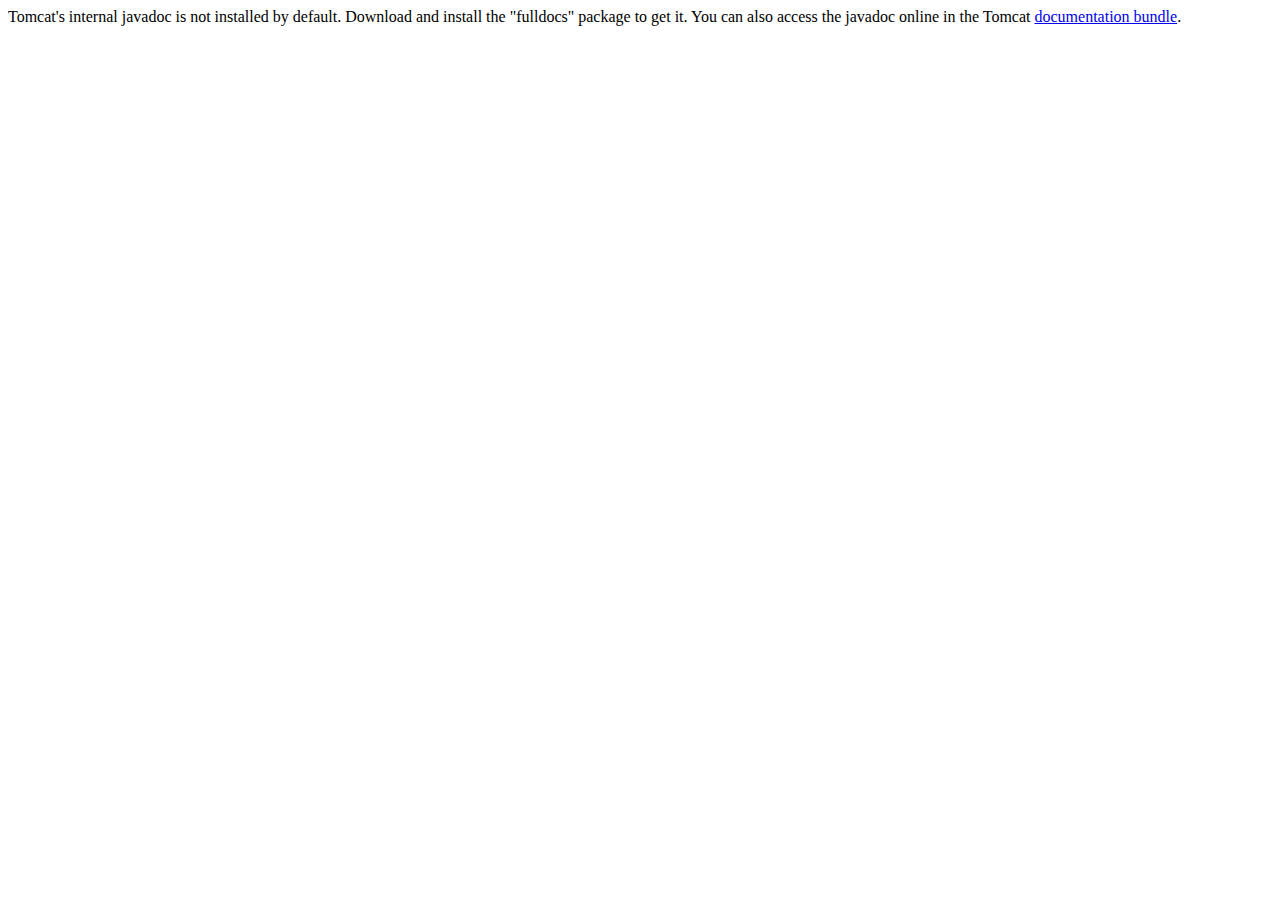
<file: TASK7-8_Servlet_Txn/apache-tomcat-9.0.116/webapps/docs/api/index.html>
<!--
  Licensed to the Apache Software Foundation (ASF) under one or more
  contributor license agreements.  See the NOTICE file distributed with
  this work for additional information regarding copyright ownership.
  The ASF licenses this file to You under the Apache License, Version 2.0
  (the "License"); you may not use this file except in compliance with
  the License.  You may obtain a copy of the License at

      http://www.apache.org/licenses/LICENSE-2.0

  Unless required by applicable law or agreed to in writing, software
  distributed under the License is distributed on an "AS IS" BASIS,
  WITHOUT WARRANTIES OR CONDITIONS OF ANY KIND, either express or implied.
  See the License for the specific language governing permissions and
  limitations under the License.
-->
<!DOCTYPE html>
<html>
    <head>
    <meta charset="UTF-8" />
    <title>API docs</title>
</head>

<body>

Tomcat's internal javadoc is not installed by default. Download and install
the "fulldocs" package to get it.

You can also access the javadoc online in the Tomcat
<a href="https://tomcat.apache.org/tomcat-9.0-doc/">
documentation bundle</a>.

</body>
</html>
</file>
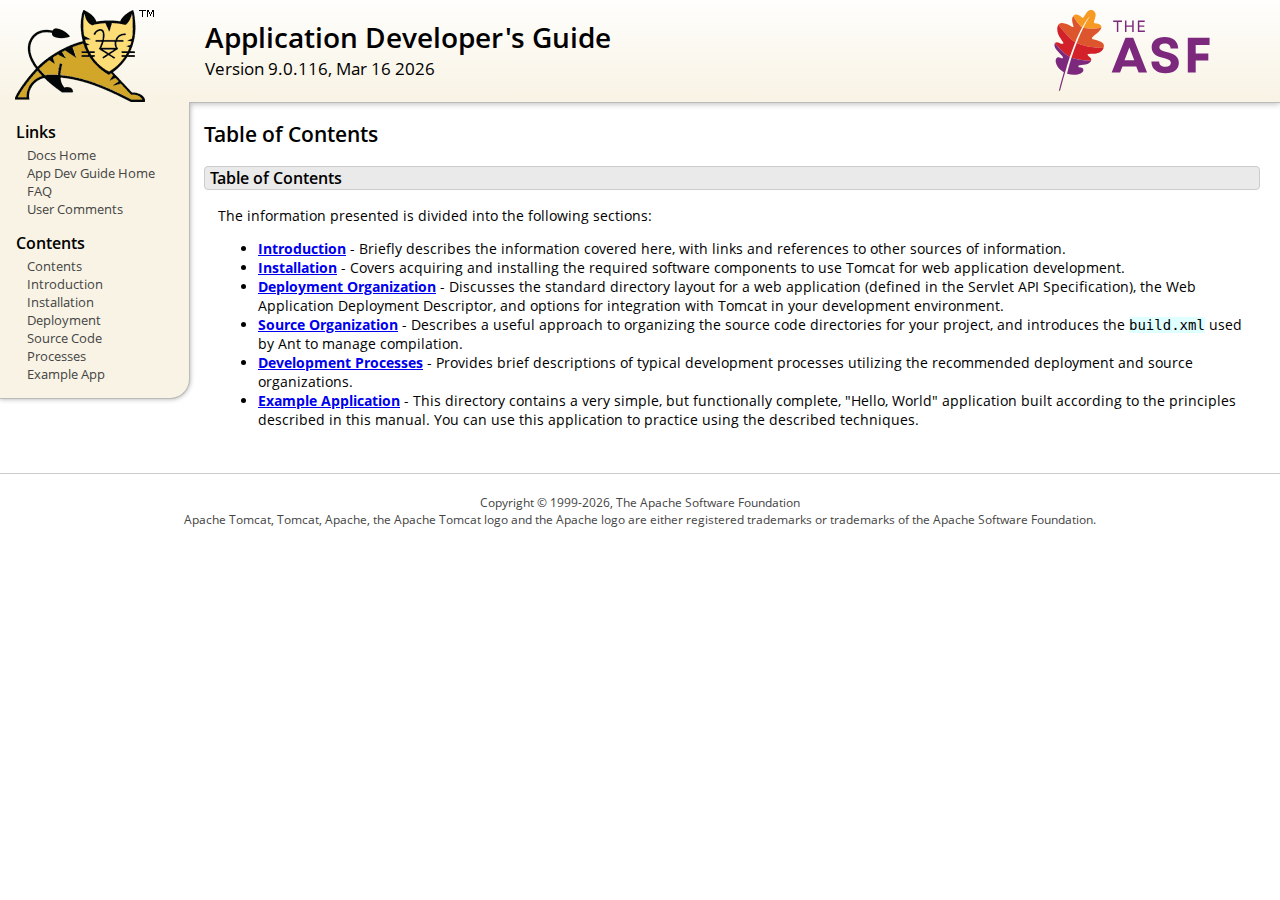
<file: TASK7-8_Servlet_Txn/apache-tomcat-9.0.116/webapps/docs/appdev/index.html>
<!DOCTYPE html SYSTEM "about:legacy-compat">
<html lang="en"><head><META http-equiv="Content-Type" content="text/html; charset=UTF-8"><link href="../images/docs-stylesheet.css" rel="stylesheet" type="text/css"><title>Application Developer's Guide (9.0.116) - Table of Contents</title></head><body><div id="wrapper"><header><div id="header"><div><div><div class="logo noPrint"><a href="https://tomcat.apache.org/"><img alt="Tomcat Home" src="../images/tomcat.png"></a></div><div style="height: 1px;"></div><div class="asfLogo noPrint"><a href="https://www.apache.org/" target="_blank"><img src="../images/asf-logo.svg" alt="The Apache Software Foundation" style="width: 266px; height: 83px;"></a></div><h1>Application Developer's Guide</h1><div class="versionInfo">
            Version 9.0.116,
            <time datetime="2026-03-16">Mar 16 2026</time></div><div style="height: 1px;"></div><div style="clear: left;"></div></div></div></div></header><div id="middle"><div><div id="mainLeft" class="noprint"><div><nav><div><h2>Links</h2><ul><li><a href="../index.html">Docs Home</a></li><li><a href="index.html">App Dev Guide Home</a></li><li><a href="https://cwiki.apache.org/confluence/display/TOMCAT/FAQ">FAQ</a></li><li><a href="#comments_section">User Comments</a></li></ul></div><div><h2>Contents</h2><ul><li><a href="index.html">Contents</a></li><li><a href="introduction.html">Introduction</a></li><li><a href="installation.html">Installation</a></li><li><a href="deployment.html">Deployment</a></li><li><a href="source.html">Source Code</a></li><li><a href="processes.html">Processes</a></li><li><a href="sample/">Example App</a></li></ul></div></nav></div></div><div id="mainRight"><div id="content"><h2>Table of Contents</h2><h3 id="Table_of_Contents">Table of Contents</h3><div class="text">

<p>The information presented is divided into the following sections:</p>
<ul>
<li><a href="introduction.html"><strong>Introduction</strong></a> -
    Briefly describes the information covered here, with
    links and references to other sources of information.</li>
<li><a href="installation.html"><strong>Installation</strong></a> -
    Covers acquiring and installing the required software
    components to use Tomcat for web application development.</li>
<li><a href="deployment.html"><strong>Deployment Organization</strong></a> -
    Discusses the standard directory layout for a web application
    (defined in the Servlet API Specification), the Web Application
    Deployment Descriptor, and options for integration with Tomcat
    in your development environment.</li>
<li><a href="source.html"><strong>Source Organization</strong></a> -
    Describes a useful approach to organizing the source code
    directories for your project, and introduces the
    <code>build.xml</code> used by Ant to manage compilation.</li>
<li><a href="processes.html"><strong>Development Processes</strong></a> -
    Provides brief descriptions of typical development processes
    utilizing the recommended deployment and source organizations.</li>
<li><a href="sample/" target="_blank"><strong>Example Application</strong></a> -
    This directory contains a very simple, but functionally complete,
    "Hello, World" application built according to the principles
    described in this manual.  You can use this application to
    practice using the described techniques.</li>
</ul>

</div></div></div></div></div><footer><div id="footer">
    Copyright &copy; 1999-2026, The Apache Software Foundation
    <br>
    Apache Tomcat, Tomcat, Apache, the Apache Tomcat logo and the Apache logo
    are either registered trademarks or trademarks of the Apache Software
    Foundation.
    </div></footer></div></body></html>
</file>
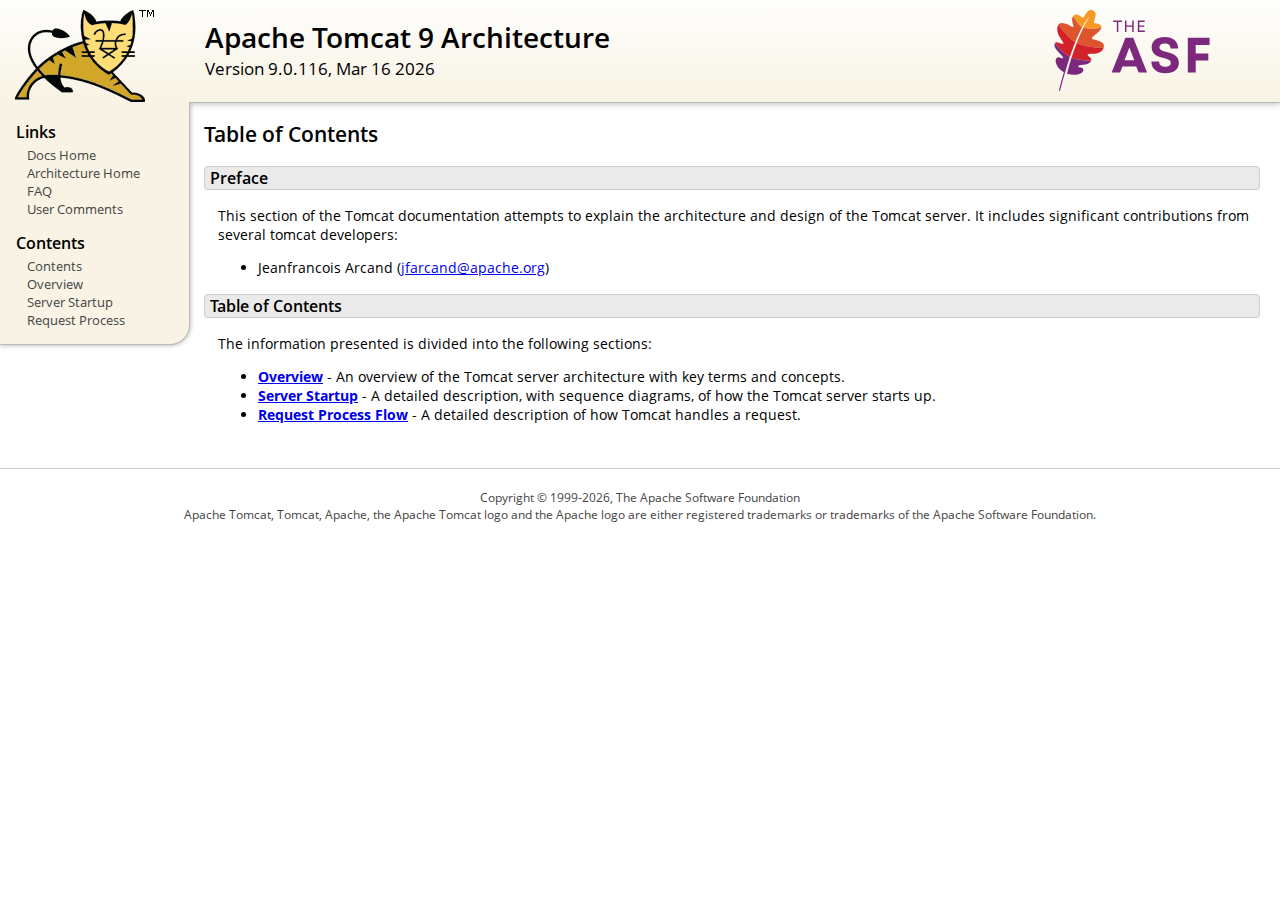
<file: TASK7-8_Servlet_Txn/apache-tomcat-9.0.116/webapps/docs/architecture/index.html>
<!DOCTYPE html SYSTEM "about:legacy-compat">
<html lang="en"><head><META http-equiv="Content-Type" content="text/html; charset=UTF-8"><link href="../images/docs-stylesheet.css" rel="stylesheet" type="text/css"><title>Apache Tomcat 9 Architecture (9.0.116) - Table of Contents</title></head><body><div id="wrapper"><header><div id="header"><div><div><div class="logo noPrint"><a href="https://tomcat.apache.org/"><img alt="Tomcat Home" src="../images/tomcat.png"></a></div><div style="height: 1px;"></div><div class="asfLogo noPrint"><a href="https://www.apache.org/" target="_blank"><img src="../images/asf-logo.svg" alt="The Apache Software Foundation" style="width: 266px; height: 83px;"></a></div><h1>Apache Tomcat 9 Architecture</h1><div class="versionInfo">
            Version 9.0.116,
            <time datetime="2026-03-16">Mar 16 2026</time></div><div style="height: 1px;"></div><div style="clear: left;"></div></div></div></div></header><div id="middle"><div><div id="mainLeft" class="noprint"><div><nav><div><h2>Links</h2><ul><li><a href="../index.html">Docs Home</a></li><li><a href="index.html">Architecture Home</a></li><li><a href="https://cwiki.apache.org/confluence/display/TOMCAT/FAQ">FAQ</a></li><li><a href="#comments_section">User Comments</a></li></ul></div><div><h2>Contents</h2><ul><li><a href="index.html">Contents</a></li><li><a href="overview.html">Overview</a></li><li><a href="startup.html">Server Startup</a></li><li><a href="requestProcess.html">Request Process</a></li></ul></div></nav></div></div><div id="mainRight"><div id="content"><h2>Table of Contents</h2><h3 id="Preface">Preface</h3><div class="text">

<p>This section of the Tomcat documentation attempts to explain
the architecture and design of the Tomcat server.  It includes significant
contributions from several tomcat developers:
</p>
<ul>
<li>Jeanfrancois Arcand
    (<a href="mailto:jfarcand@apache.org">jfarcand@apache.org</a>)</li>
</ul>

</div><h3 id="Table_of_Contents">Table of Contents</h3><div class="text">

<p>The information presented is divided into the following sections:</p>
<ul>
<li><a href="overview.html"><strong>Overview</strong></a> -
    An overview of the Tomcat server architecture with key terms
    and concepts.</li>
<li><a href="startup.html"><strong>Server Startup</strong></a> -
    A detailed description, with sequence diagrams, of how the Tomcat
    server starts up.</li>
<li><a href="requestProcess.html"><strong>Request Process Flow</strong></a> -
    A detailed description of how Tomcat handles a request.</li>
</ul>

</div></div></div></div></div><footer><div id="footer">
    Copyright &copy; 1999-2026, The Apache Software Foundation
    <br>
    Apache Tomcat, Tomcat, Apache, the Apache Tomcat logo and the Apache logo
    are either registered trademarks or trademarks of the Apache Software
    Foundation.
    </div></footer></div></body></html>
</file>
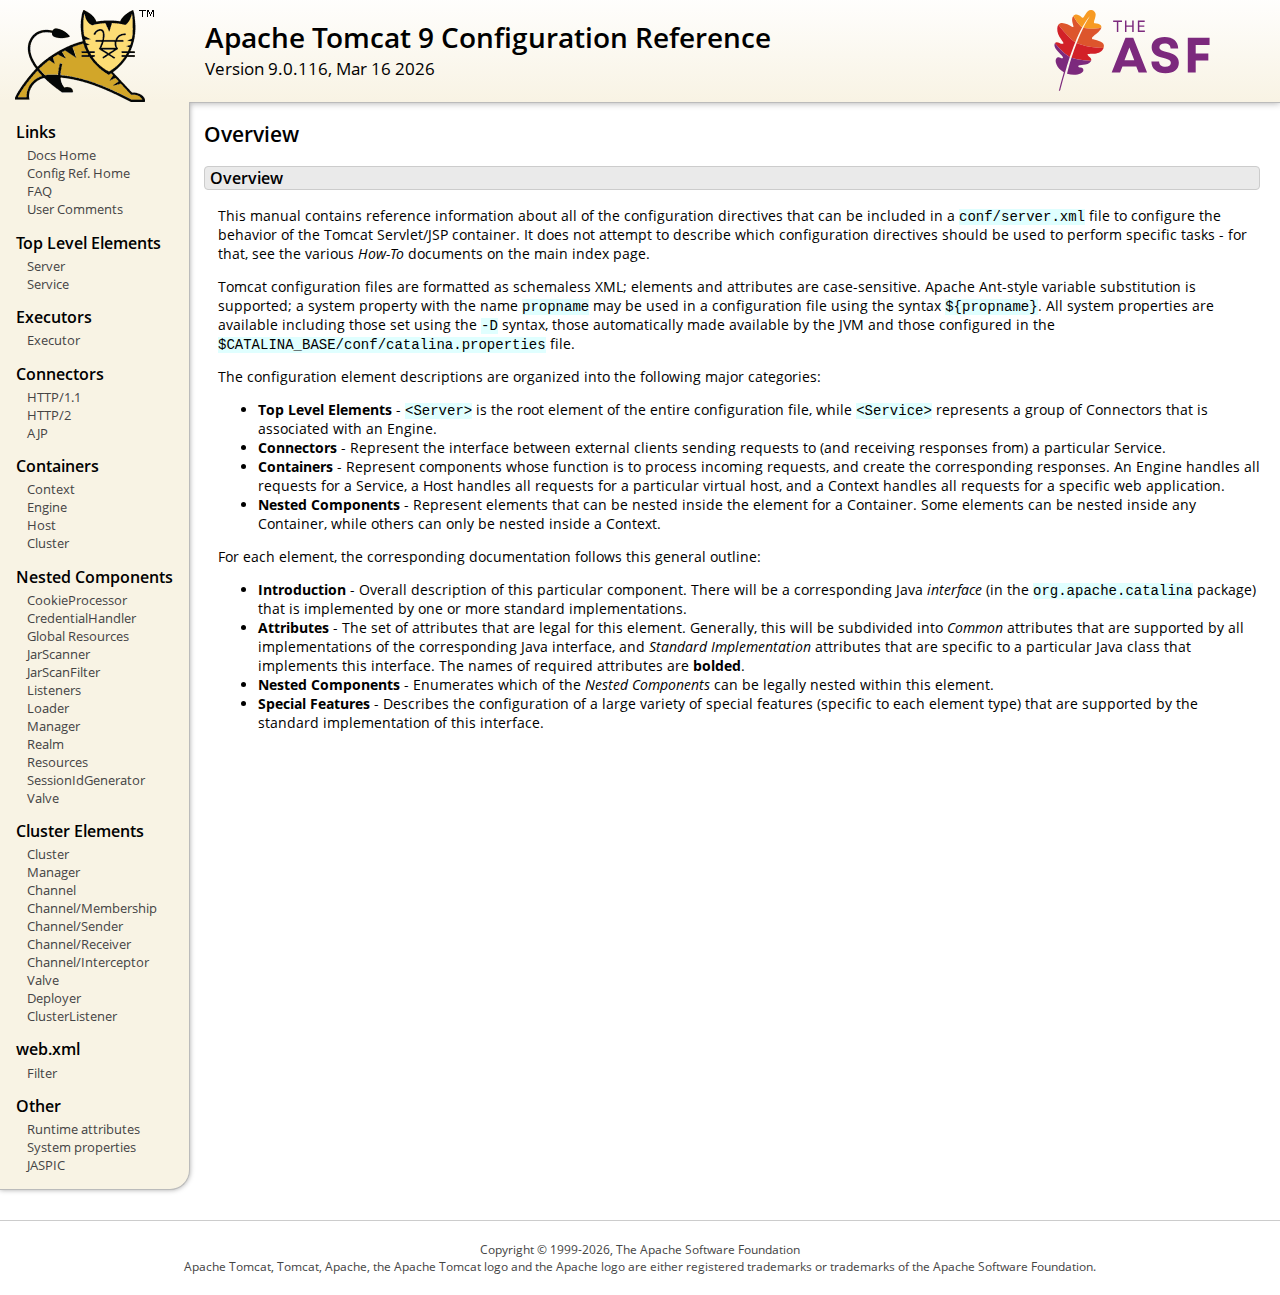
<file: TASK7-8_Servlet_Txn/apache-tomcat-9.0.116/webapps/docs/config/index.html>
<!DOCTYPE html SYSTEM "about:legacy-compat">
<html lang="en"><head><META http-equiv="Content-Type" content="text/html; charset=UTF-8"><link href="../images/docs-stylesheet.css" rel="stylesheet" type="text/css"><title>Apache Tomcat 9 Configuration Reference (9.0.116) - Overview</title></head><body><div id="wrapper"><header><div id="header"><div><div><div class="logo noPrint"><a href="https://tomcat.apache.org/"><img alt="Tomcat Home" src="../images/tomcat.png"></a></div><div style="height: 1px;"></div><div class="asfLogo noPrint"><a href="https://www.apache.org/" target="_blank"><img src="../images/asf-logo.svg" alt="The Apache Software Foundation" style="width: 266px; height: 83px;"></a></div><h1>Apache Tomcat 9 Configuration Reference</h1><div class="versionInfo">
            Version 9.0.116,
            <time datetime="2026-03-16">Mar 16 2026</time></div><div style="height: 1px;"></div><div style="clear: left;"></div></div></div></div></header><div id="middle"><div><div id="mainLeft" class="noprint"><div><nav><div><h2>Links</h2><ul><li><a href="../index.html">Docs Home</a></li><li><a href="index.html">Config Ref. Home</a></li><li><a href="https://cwiki.apache.org/confluence/display/TOMCAT/FAQ">FAQ</a></li><li><a href="#comments_section">User Comments</a></li></ul></div><div><h2>Top Level Elements</h2><ul><li><a href="server.html">Server</a></li><li><a href="service.html">Service</a></li></ul></div><div><h2>Executors</h2><ul><li><a href="executor.html">Executor</a></li></ul></div><div><h2>Connectors</h2><ul><li><a href="http.html">HTTP/1.1</a></li><li><a href="http2.html">HTTP/2</a></li><li><a href="ajp.html">AJP</a></li></ul></div><div><h2>Containers</h2><ul><li><a href="context.html">Context</a></li><li><a href="engine.html">Engine</a></li><li><a href="host.html">Host</a></li><li><a href="cluster.html">Cluster</a></li></ul></div><div><h2>Nested Components</h2><ul><li><a href="cookie-processor.html">CookieProcessor</a></li><li><a href="credentialhandler.html">CredentialHandler</a></li><li><a href="globalresources.html">Global Resources</a></li><li><a href="jar-scanner.html">JarScanner</a></li><li><a href="jar-scan-filter.html">JarScanFilter</a></li><li><a href="listeners.html">Listeners</a></li><li><a href="loader.html">Loader</a></li><li><a href="manager.html">Manager</a></li><li><a href="realm.html">Realm</a></li><li><a href="resources.html">Resources</a></li><li><a href="sessionidgenerator.html">SessionIdGenerator</a></li><li><a href="valve.html">Valve</a></li></ul></div><div><h2>Cluster Elements</h2><ul><li><a href="cluster.html">Cluster</a></li><li><a href="cluster-manager.html">Manager</a></li><li><a href="cluster-channel.html">Channel</a></li><li><a href="cluster-membership.html">Channel/Membership</a></li><li><a href="cluster-sender.html">Channel/Sender</a></li><li><a href="cluster-receiver.html">Channel/Receiver</a></li><li><a href="cluster-interceptor.html">Channel/Interceptor</a></li><li><a href="cluster-valve.html">Valve</a></li><li><a href="cluster-deployer.html">Deployer</a></li><li><a href="cluster-listener.html">ClusterListener</a></li></ul></div><div><h2>web.xml</h2><ul><li><a href="filter.html">Filter</a></li></ul></div><div><h2>Other</h2><ul><li><a href="runtime-attributes.html">Runtime attributes</a></li><li><a href="systemprops.html">System properties</a></li><li><a href="jaspic.html">JASPIC</a></li></ul></div></nav></div></div><div id="mainRight"><div id="content"><h2>Overview</h2><h3 id="Overview">Overview</h3><div class="text">

<p>This manual contains reference information about all of the configuration
directives that can be included in a <code>conf/server.xml</code> file to
configure the behavior of the Tomcat Servlet/JSP container.  It does not
attempt to describe which configuration directives should be used to perform
specific tasks - for that, see the various <em>How-To</em> documents on the
main index page.</p>

<p>Tomcat configuration files are formatted as schemaless XML; elements and
attributes are case-sensitive. Apache Ant-style variable substitution
is supported; a system property with the name <code>propname</code> may be
used in a configuration file using the syntax <code>${propname}</code>. All
system properties are available including those set using the <code>-D</code>
syntax, those automatically made available by the JVM and those configured in
the <code>$CATALINA_BASE/conf/catalina.properties</code> file.
</p>

<p>The configuration element descriptions are organized into the following
major categories:</p>
<ul>
<li><strong>Top Level Elements</strong> - <code>&lt;Server&gt;</code> is the
    root element of the entire configuration file, while
    <code>&lt;Service&gt;</code> represents a group of Connectors that is
    associated with an Engine.</li>
<li><strong>Connectors</strong> - Represent the interface between external
    clients sending requests to (and receiving responses from) a particular
    Service.</li>
<li><strong>Containers</strong> - Represent components whose function is to
    process incoming requests, and create the corresponding responses.
    An Engine handles all requests for a Service, a Host handles all requests
    for a particular virtual host, and a Context handles all requests for a
    specific web application.</li>
<li><strong>Nested Components</strong> - Represent elements that can be
    nested inside the element for a Container.  Some elements can be nested
    inside any Container, while others can only be nested inside a
    Context.</li>
</ul>

<p>For each element, the corresponding documentation follows this general
outline:</p>
<ul>
<li><strong>Introduction</strong> - Overall description of this particular
    component.  There will be a corresponding Java <em>interface</em> (in
    the <code>org.apache.catalina</code> package) that is implemented by one
    or more standard implementations.</li>
<li><strong>Attributes</strong> - The set of attributes that are legal for
    this element.  Generally, this will be subdivided into <em>Common</em>
    attributes that are supported by all implementations of the corresponding
    Java interface, and <em>Standard Implementation</em> attributes that are
    specific to a particular Java class that implements this interface.
    The names of required attributes are <strong>bolded</strong>.</li>
<li><strong>Nested Components</strong> - Enumerates which of the <em>Nested
    Components</em> can be legally nested within this element.</li>
<li><strong>Special Features</strong> - Describes the configuration of a large
    variety of special features (specific to each element type) that are
    supported by the standard implementation of this interface.</li>
</ul>

</div></div></div></div></div><footer><div id="footer">
    Copyright &copy; 1999-2026, The Apache Software Foundation
    <br>
    Apache Tomcat, Tomcat, Apache, the Apache Tomcat logo and the Apache logo
    are either registered trademarks or trademarks of the Apache Software
    Foundation.
    </div></footer></div></body></html>
</file>
<file: maam code (wrong)/style.css>
body {
    font-family: monospace;
}

main {
    background-color: #efefef;
    color: #330000;
    margin-left: 10px;
    height: 60vh;
}

header,
footer {
    background-color: #553d53;
    color: #fff;
    padding: 1rem;
    height: 50px;
}

header,
nav {
    margin-bottom: 10px;
    flex-basis: 50%;
}

footer {
    margin-top: 10px;
}

nav {
    background-color: #fff;
    color: #000;
    padding: 1rem;
    height: 20px;
}

.sidebar1,
.sidebar2 {
    flex-basis: 10%;
    background-color: #fff;
    color: #000;
}

.sidebar2 {
    margin-left: 10px;
}

.container1 {
    display: flex;
}

.container2 {
    display: flex;
    flex-direction: column;
    flex: 1;
}

header,
nav,
main,
.sidebar1,
.sidebar2,
footer {
    display: flex;
    align-items: center;
    justify-content: center;
    border-radius: 10px;
}

.wrapper {
    display: flex;
    flex-direction: column;
    font-weight: 600;
}
</file>
<file: task1-upload - Copy/styles.css>
body {
    font-family: Arial, sans-serif;
}

.wrapper {
    display: flex;
    flex-direction: column;
    font-weight: 600;
}

.container {
    margin: 0 10px;
}

header,
nav {
    margin-bottom: 10px;
    flex-basis: 50%;
}

nav {
    background-color: #fff;
    padding: 1rem;
}    

.site-header {
    display: flex;
    align-items: center;
    justify-content: center;
    background-color: #000d57;
    color: white;
    padding: 15px;
    border-radius: 10px;
    position: relative;
}

.logo {
    position: absolute;
    left: 20px;
    height: 40px;
    width: auto;
}

.site-header h1 {
    margin: 0;
}

.container1 {
    display: flex;
}

.sidebar1,
.sidebar2 {
    flex-basis: 10%;
    background-color: #fff;
    color: #000;
}

.container2 {
    display: flex;
    flex-direction: column;
    flex: 1;
}

main {
    background-color: #efefef;
    color: #330000;
    margin-left: 10px;
    border-radius: 10px;

}

.books {
    display: flex;
    flex-wrap: wrap;
    justify-content: space-evenly;
    gap: 20px;
    padding: 20px;
}

.book-card {
    background-color: white;
    width: 200px;
    padding: 10px;
    text-align: center;
    border-radius: 10px;
    box-shadow: 2px 2px 10px rgba(0, 0, 0, 0.1);
}

.book-card img {
    width: 100%;
    height: 200px;
    object-fit: cover;
}

.book-card button {
    background-color: #000d57;
    color: white;
    border: none;
    padding: 8px;
    cursor: pointer;
}

.sidebar2 {
    margin-left: 10px;
}

footer {
    background-color: #000d57;
    color: #fff;
    padding: 1rem;
    margin-top: 10px;
}    

/* =========================
   CART TABLE STYLING
========================= */

.cart-table {
    width: 70%;
    margin: 0 auto;
    border-collapse: collapse;
}

.cart-table th,
.cart-table td {
    padding: 10px;
    text-align: center;
}

.cart-table th {
    font-weight: bold;
    border-bottom: 2px solid #000d57;
}

.total-row {
    font-weight: bold;
}
</file>
<file: TASK1-Bookstore/task1-upload/styles.css>
/* =========================
   1. GLOBAL STYLES
========================= */

body {
  font-family: Arial, sans-serif;
}

/* =========================
   2. PAGE LAYOUT
========================= */

.page-wrapper {
  display: flex;
  flex-direction: column;
}

.layout {
  display: flex;
}

.content-area {
  flex: 1;
  display: flex;
  flex-direction: column;
}

.left-sidebar,
.right-sidebar {
  width: 10%;
  background-color: white;
}

/* =========================
   3. HEADER & NAVIGATION
========================= */

.site-header {
  display: flex;
  align-items: center;
  justify-content: center;
  background-color: #000d57;
  color: white;
  padding: 10px;
}

.logo {
  height: 40px;
  padding: 10px 10px 10px 10px;
}

.navbar {
  background-color: #e6e6e6;
  padding: 12px 0;
}

.nav-list {
  list-style: none;
  display: flex;
  justify-content: center;
  gap: 100px;
  padding: 0;
  margin: 0;
}

.nav-list li a {
  text-decoration: underline;
  font-weight: bold;
  color: #000d57;
}

/* =========================
   4. MAIN CONTENT
========================= */

main {
  background-color: #efefef;
  padding: 20px;
}

/* =========================
   5. BOOK SECTION (INDEX)
========================= */

.books {
  display: flex;
  flex-wrap: wrap;
  justify-content: space-around;
}

.book-card {
  width: 200px;
  background-color: white;
  padding: 10px;
  text-align: center;
}

.book-card img {
  width: 100%;
  height: 200px;
}

.book-card button {
  background-color: #000d57;
  color: white;
  border: none;
  padding: 5px;
}

/* =========================
   6. CART TABLE
========================= */

.cart-table {
  width: 70%;
  margin: auto;
  border-collapse: collapse;
}

.cart-table th,
.cart-table td {
  padding: 10px;
  text-align: center;
}

/* =========================
   7. FOOTER
========================= */

footer {
  background-color: #000d57;
  color: white;
  padding: 10px;
  text-align: center;
}
</file>
<file: TASK7-8_Servlet_Txn/apache-tomcat-9.0.116/webapps/docs/images/docs-stylesheet.css>
@charset "utf-8";
/*
  Licensed to the Apache Software Foundation (ASF) under one or more
  contributor license agreements.  See the NOTICE file distributed with
  this work for additional information regarding copyright ownership.
  The ASF licenses this file to You under the Apache License, Version 2.0
  (the "License"); you may not use this file except in compliance with
  the License.  You may obtain a copy of the License at

      http://www.apache.org/licenses/LICENSE-2.0

  Unless required by applicable law or agreed to in writing, software
  distributed under the License is distributed on an "AS IS" BASIS,
  WITHOUT WARRANTIES OR CONDITIONS OF ANY KIND, either express or implied.
  See the License for the specific language governing permissions and
  limitations under the License.
*/

/* Fonts */
@import url("fonts/fonts.css");

/* General style */

h1, h2, h3, h4, h5, h6, th {
  font-weight: 600;
}

body {
  margin: 0;
}

body, input {
  font-family: 'Open Sans', sans-serif;
  font-size: 10.5pt;
}

code, pre {
  font-family: Consolas, monospace;
}

img {
  border: 0;
}

table {
  border-collapse: collapse;
  text-align: left;
}
table *:not(table) {
  /* Prevent border-collapsing for table child elements like <div> */
  border-collapse: separate;
}

th {
  text-align: left;
}

main {
  /* Remove this once all IEs support <main> element */
  display: block;
}


/* Layout */

#wrapper {
  min-width: 400px;
}

#header {
  border-bottom: 1px solid #bbb;
}

@media not print {
    #header {
        box-shadow: 0 0 7px #aaa;
    }
}

#header > div {
  padding-left: 15px;
  padding-right: 15px;

  /* Work-around for old browsers: */
  background-color: #F8F3E4;
  background: linear-gradient(to bottom, #ffffff -10%, #F8F3E4 100%);
  position: relative;
}

#header .logo {
  float: left;
  padding-top: 10px;
  min-width: 190px;
}

#header .logo  img{
  /* To avoid that the Font Descender being added to the parent div's height */
  vertical-align: middle;
}

#header .asfLogo {
  float: right;
  position: relative;
  top: 8px;
}

#header h1 {
  margin-top: 0.6em;
  margin-bottom: 0;
}

#header .versionInfo {
  font-size: 13pt;
  margin-bottom: 1em;
}

#middle {
  display: table;
  table-layout: fixed;
  margin: 0;
  width: 100%;
}
#middle > div { display: table-row; }
#middle > div > div { display: table-cell; vertical-align: top; }



#mainLeft {
  width: 190px;
}

#mainLeft > div {
  margin-top: -1px; /* to overwrite border of element above */
  padding-left: 16px;
  padding-right: 14px;
  padding-top: 6px;
  padding-bottom: 15px;
  background-color: #F8F3E4;
  border-right: 1px solid #bbb;
  border-bottom: 1px solid #bbb;
  font-size: 10pt;
  border-bottom-right-radius: 20px;
  box-shadow: 0 0 5px #aaa;
}

#mainLeft h2 {
  margin-bottom: 0.2em;
  font-size: 1.2em;
}

#mainLeft ul {
  padding: 0;
  margin: 0;
  list-style-type: none;
}

#mainLeft ul a {
  text-indent: -0.6em;
  padding-left: 1.4em;
  display: block;
  text-decoration: none;
  color: #444;
}
#mainLeft ul a:hover {
  color: #000;
  background-color: #D1c9b9;
}

#mainRight {
  padding-left: 14px;
  padding-right: 20px;

}

#footer {
  margin-top: 30px;
  padding-top: 20px;
  padding-bottom: 20px;
  padding-left: 20px;
  padding-right: 20px;
  border-top: 1px solid #ccc;
  color: #444;
  text-align: center;
  /* font-style: italic; */
  font-size: 9pt;
}


/* Content */

#content div.text {
  padding-left: 1em;
  padding-left: 1em;
}

#content h3, #content h4, #content h5, #content h6 {
  padding-left: 5px;
  padding-right: 5px;
  background-color: #eaeaea;
}

@media not print {
    #content h3, #content h4, #content h5, #content h6 {
        border: 1px solid #ccc;
        border-radius: 4px;
    }
}

#content h4, #content h5, #content h6 {
  background-color: #f6f6f6;
}

code {
  background-color: rgb(224,255,255);
}

div.codeBox pre code, code.attributeName, code.propertyName, code.noHighlight, .noHighlight code {
  background-color: transparent;
}
div.codeBox {
  overflow: auto;
  margin: 1em 0;
}
div.codeBox pre {
  margin: 0;
  padding: 4px;
  border: 1px solid #999;
  border-radius: 5px;
  background-color: #eff8ff;
  display: table; /* To prevent <pre>s from taking the complete available width. */
  /*
  When it is officially supported, use the following CSS instead of display: table
  to prevent big <pre>s from exceeding the browser window:
  max-width: available;
  width: min-content;
  */
}

div.codeBox pre.wrap {
  white-space: pre-wrap;
}


table.defaultTable tr, table.detail-table tr {
    border: 1px solid #CCC;
}

table.defaultTable tr:nth-child(even), table.detail-table tr:nth-child(even) {
    background-color: #FAFBFF;
}

table.defaultTable tr:nth-child(odd), table.detail-table tr:nth-child(odd) {
    background-color: #EEEFFF;
}

table.defaultTable th, table.detail-table th {
  background-color: #88b;
  color: #fff;
}

table.defaultTable th, table.defaultTable td, table.detail-table th, table.detail-table td {
  padding: 5px 8px;
}


p.notice {
  border: 1px solid rgb(255, 0, 0);
  background-color: rgb(238, 238, 238);
  color: rgb(0, 51, 102);
  padding: 0.5em;
  margin: 1em 2em 1em 1em;
}


/* Changelog-Styles */

ul.changelog {
  padding-left: 1em;
  list-style-type: none;
}

ul.changelog  li{
  padding-top: 5px;
  padding-bottom: 5px;
}

ul.changelog img {
  vertical-align: middle
}


/* Printer-only Styles */
@media print {
    .noPrint { display: none; }
    #middle > div > div#mainLeft { display: none; }
    a { color: inherit; text-decoration: none; }
}

/* Fix for Comments section which contains a <h4> */
#comments_thread h1, #comments_thread h2, #comments_thread h3, #comments_thread h4, #comments_thread h5, #comments_thread h6 {
    border: none;
    background-color: transparent;
}
</file>
